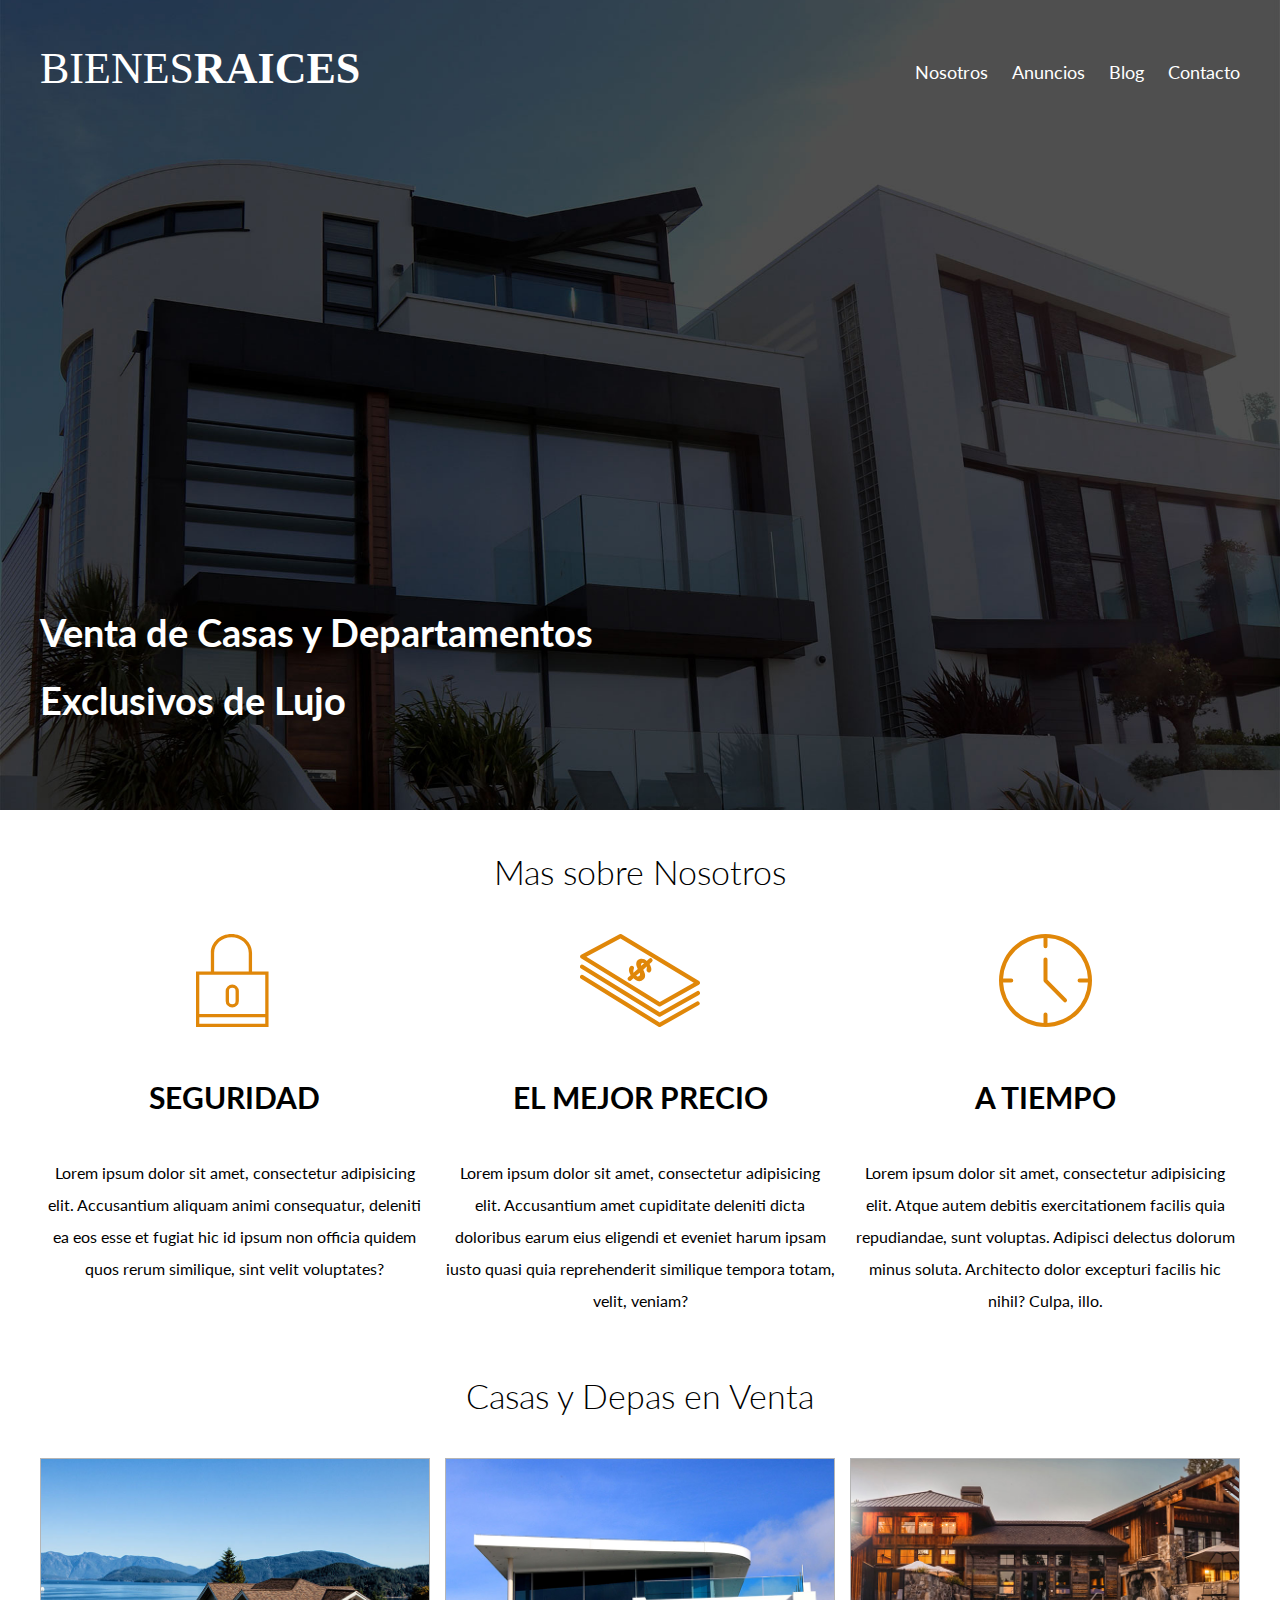
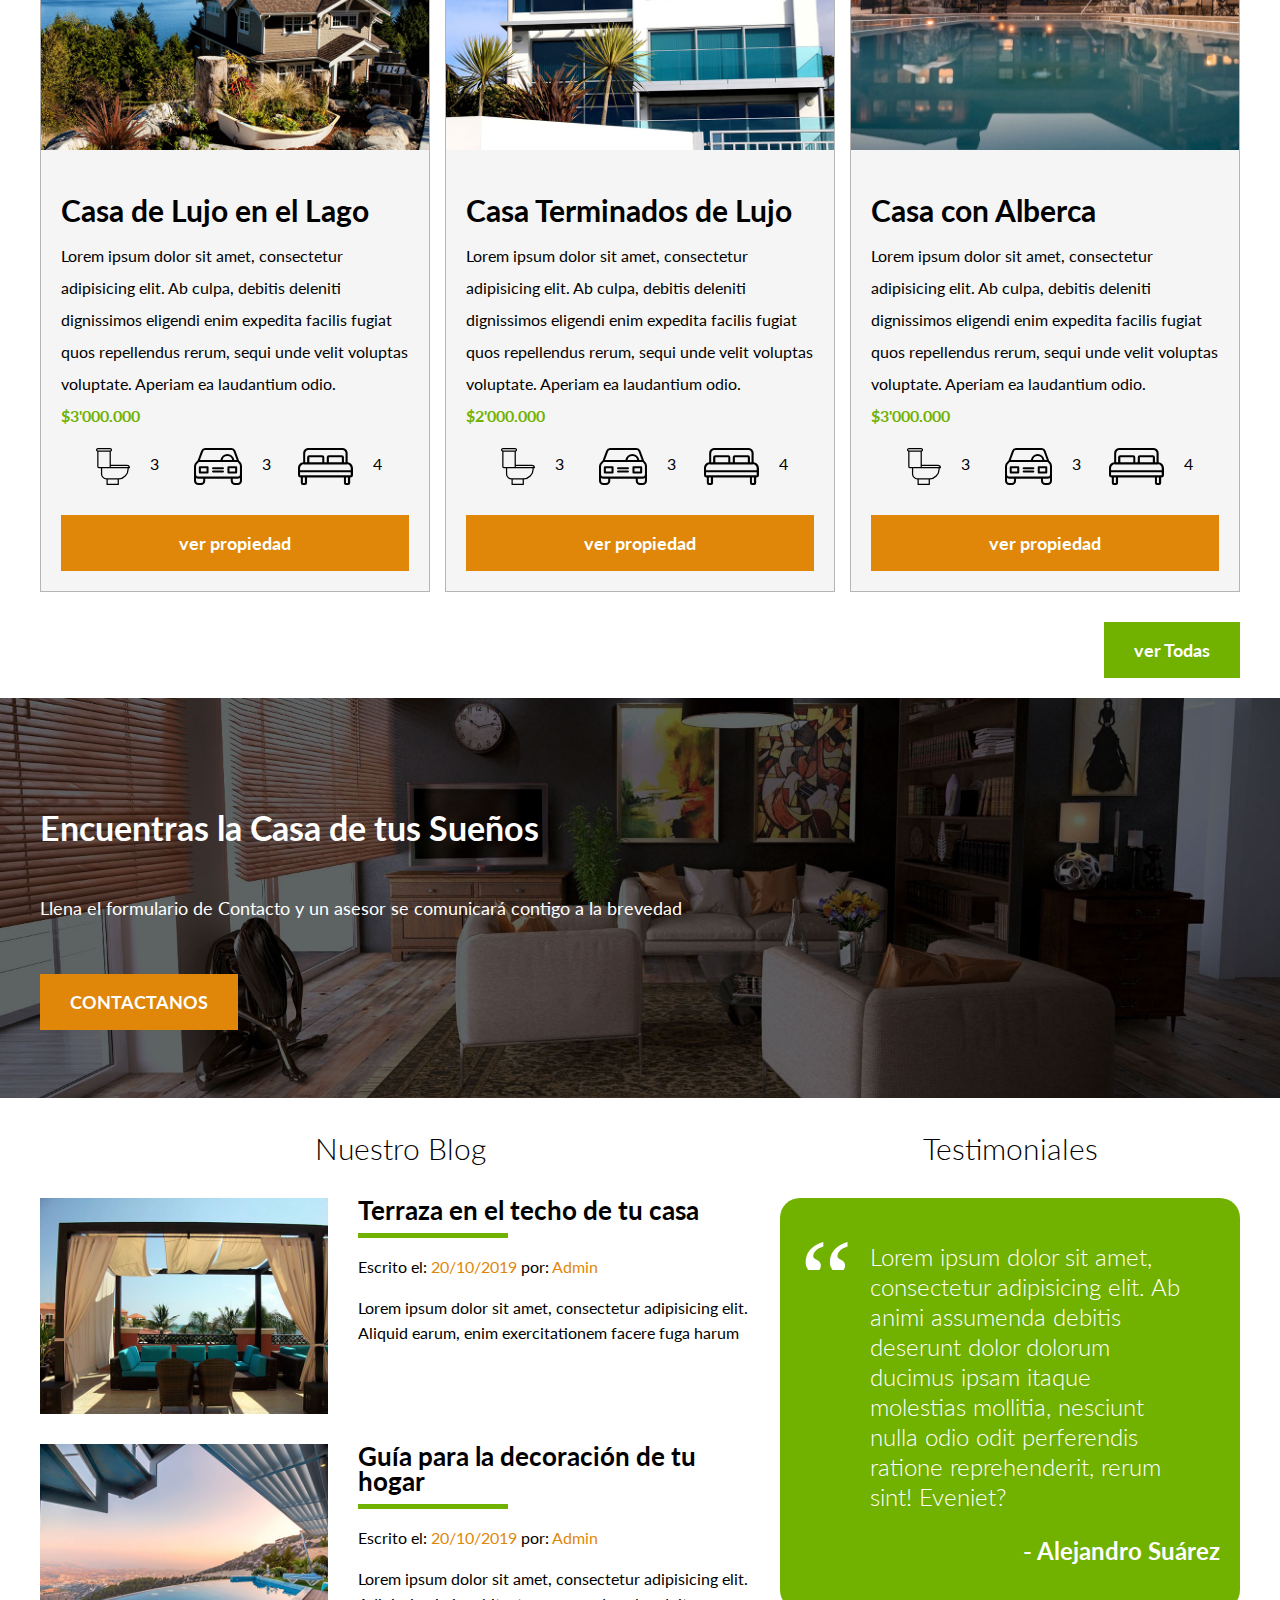
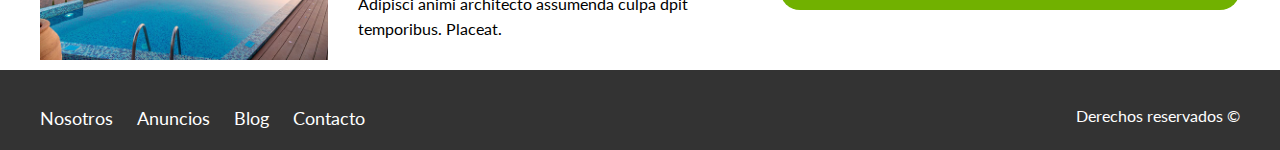
<file: public/index.html>
<!DOCTYPE html>
<html lang="en">
<head>
    <meta charset="UTF-8">
    <title>Bienes Raices</title>

    <link href="https://fonts.googleapis.com/css?family=Lato:300,400,700,900" rel="stylesheet">
    <link rel="stylesheet" href="css/style.css">
</head>
<body>
    <header class="site-header inicio">
        <div class="contenedor contenido-header">
            <div class="barra">
                <a href="index.html"><img src="img/logo.svg" alt="Bienes Raíces"></a>

                <nav class="navegacion">
                    <a href="views/nosotros.html">Nosotros</a>
                    <a href="views/anuncios.html">Anuncios</a>
                    <a href="views/blog.html">Blog</a>
                    <a href="views/contacto.html">Contacto</a>
                </nav>
            </div>

            <h1>Venta de Casas y Departamentos Exclusivos de Lujo</h1>
        </div>
    </header>

    <section class="contenedor">
        <h2 class="fw-300 centrar-texto">Mas sobre Nosotros</h2>

        <div class="iconos-nosotros">
            <div class="icono">
                <img src="img/icono1.svg" alt="icono seguridad">
                <h3>Seguridad</h3>
                <p>Lorem ipsum dolor sit amet, consectetur adipisicing elit. Accusantium aliquam animi consequatur, deleniti ea eos esse et fugiat hic id ipsum non officia quidem quos rerum similique, sint velit voluptates?</p>
            </div>
            <div class="icono">
                <img src="img/icono2.svg" alt="icono mejor precio">
                <h3>El mejor precio</h3>
                <p>Lorem ipsum dolor sit amet, consectetur adipisicing elit. Accusantium amet cupiditate deleniti dicta doloribus earum eius eligendi et eveniet harum ipsam iusto quasi quia reprehenderit similique tempora totam, velit, veniam?</p>
            </div>
            <div class="icono">
                <img src="img/icono3.svg" alt="icono a tiempo">
                <h3>A tiempo</h3>
                <p>Lorem ipsum dolor sit amet, consectetur adipisicing elit. Atque autem debitis exercitationem facilis quia repudiandae, sunt voluptas. Adipisci delectus dolorum minus soluta. Architecto dolor excepturi facilis hic nihil? Culpa, illo.</p>
            </div>
        </div>
    </section>

    <main class="seccion contenedor">
        <h2 class="centrar-texto fw-300">Casas y Depas en Venta</h2>

        <div class="contenedor-anuncios">
            <div class="anuncio">
                <img src="img/anuncio1.jpg" alt="casa lago">
                <div class="contenido-anuncio">
                    <h3>Casa de Lujo en el Lago</h3>
                    <p>Lorem ipsum dolor sit amet, consectetur adipisicing elit. Ab culpa, debitis deleniti dignissimos eligendi enim expedita facilis fugiat quos repellendus rerum, sequi unde velit voluptas voluptate. Aperiam ea laudantium odio.</p>
                    <p class="precio">$3'000.000</p>
                    <ul class="iconos-caracteristicas">
                        <li>
                            <img src="img/icono_wc.svg" alt="icono wc">
                            <p>3</p>
                        </li>
                        <li>
                            <img src="img/icono_estacionamiento.svg" alt="icono autos">
                            <p>3</p>
                        </li>
                        <li>
                            <img src="img/icono_dormitorio.svg" alt="icono dormitorio">
                            <p>4</p>
                        </li>
                    </ul>
                    <a href="views/anuncio.html" class="boton boton-amarillo d-block">ver propiedad</a>
                </div>
            </div>
            <div class="anuncio">
                <img src="img/anuncio2.jpg" alt="terminados lujo">
                <div class="contenido-anuncio">
                    <h3>Casa Terminados de Lujo</h3>
                    <p>Lorem ipsum dolor sit amet, consectetur adipisicing elit. Ab culpa, debitis deleniti dignissimos eligendi enim expedita facilis fugiat quos repellendus rerum, sequi unde velit voluptas voluptate. Aperiam ea laudantium odio.</p>
                    <p class="precio">$2'000.000</p>
                    <ul class="iconos-caracteristicas">
                        <li>
                            <img src="img/icono_wc.svg" alt="icono wc">
                            <p>3</p>
                        </li>
                        <li>
                            <img src="img/icono_estacionamiento.svg" alt="icono autos">
                            <p>3</p>
                        </li>
                        <li>
                            <img src="img/icono_dormitorio.svg" alt="icono dormitorio">
                            <p>4</p>
                        </li>
                    </ul>
                    <a href="views/anuncio.html" class="boton boton-amarillo d-block">ver propiedad</a>
                </div>
            </div>
            <div class="anuncio">
                <img src="img/anuncio3.jpg" alt="casa alberca">
                <div class="contenido-anuncio">
                    <h3>Casa con Alberca</h3>
                    <p>Lorem ipsum dolor sit amet, consectetur adipisicing elit. Ab culpa, debitis deleniti dignissimos eligendi enim expedita facilis fugiat quos repellendus rerum, sequi unde velit voluptas voluptate. Aperiam ea laudantium odio.</p>
                    <p class="precio">$3'000.000</p>
                    <ul class="iconos-caracteristicas">
                        <li>
                            <img src="img/icono_wc.svg" alt="icono wc">
                            <p>3</p>
                        </li>
                        <li>
                            <img src="img/icono_estacionamiento.svg" alt="icono autos">
                            <p>3</p>
                        </li>
                        <li>
                            <img src="img/icono_dormitorio.svg" alt="icono dormitorio">
                            <p>4</p>
                        </li>
                    </ul>
                    <a href="views/anuncio.html" class="boton boton-amarillo d-block">ver propiedad</a>
                </div>
            </div>
        </div>

        <div class="ver-todas">
            <a href="#" class="boton boton-verde">ver Todas</a>
        </div>

    </main>

    <section class="imagen-contacto">
        <div class="contenedor contenido-contacto">
            <h2>Encuentras la Casa de tus Sueños</h2>
            <p>Llena el formulario de Contacto y un asesor se comunicará contigo a la brevedad</p>
            <a href="views/contacto.html" class="boton boton-amarillo">CONTACTANOS</a>
        </div>
    </section>

    <div class="seccion-inferior contenedor">
        <section class="blog">
            <h3 class="centrar-texto fw-300 seccion">Nuestro Blog</h3>
            <article class="entrada-blog">
                <div class="imagen">
                    <img src="img/blog1.jpg" alt="terraza techo">
                </div>
                <div class="texto-entrada">
                    <a href="views/entrada.html">
                        <h4>Terraza en el techo de tu casa</h4>
                    </a>
                    <p>Escrito el: <span>20/10/2019</span> por: <span>Admin</span></p>
                    <p>Lorem ipsum dolor sit amet, consectetur adipisicing elit. Aliquid earum, enim exercitationem facere fuga harum </p>
                </div>
            </article>

            <article class="entrada-blog">
                <div class="imagen">
                    <img src="img/blog2.jpg" alt="guía decoración">
                </div>
                <div class="texto-entrada">
                    <a href="views/entrada.html">
                        <h4>Guía para la decoración de tu hogar</h4>
                    </a>
                    <p>Escrito el: <span>20/10/2019</span> por: <span>Admin</span></p>
                    <p>Lorem ipsum dolor sit amet, consectetur adipisicing elit. Adipisci animi architecto assumenda culpa dpit temporibus. Placeat.</p>
                </div>
            </article>
        </section>

        <section class="testimoniales">
            <h3 class="centrar-texto fw-300 seccion">Testimoniales</h3>
            <div class="testimonial">
                <blockquote>Lorem ipsum dolor sit amet, consectetur adipisicing elit. Ab animi assumenda debitis deserunt dolor dolorum ducimus ipsam itaque molestias mollitia, nesciunt nulla odio odit perferendis ratione reprehenderit, rerum sint! Eveniet?</blockquote>
                <p>- Alejandro Suárez</p>
            </div>
        </section>
    </div>

    <footer class="site-footer seccion">
        <div class="contenedor contenedor-footer">
            <nav class="navegacion">
                <a href="views/nosotros.html">Nosotros</a>
                <a href="views/anuncios.html">Anuncios</a>
                <a href="views/blog.html">Blog</a>
                <a href="views/contacto.html">Contacto</a>
            </nav>
            <div class="copyight">
                Derechos reservados &copy;
            </div>
        </div>

    </footer>
</body>
</html>
</file>
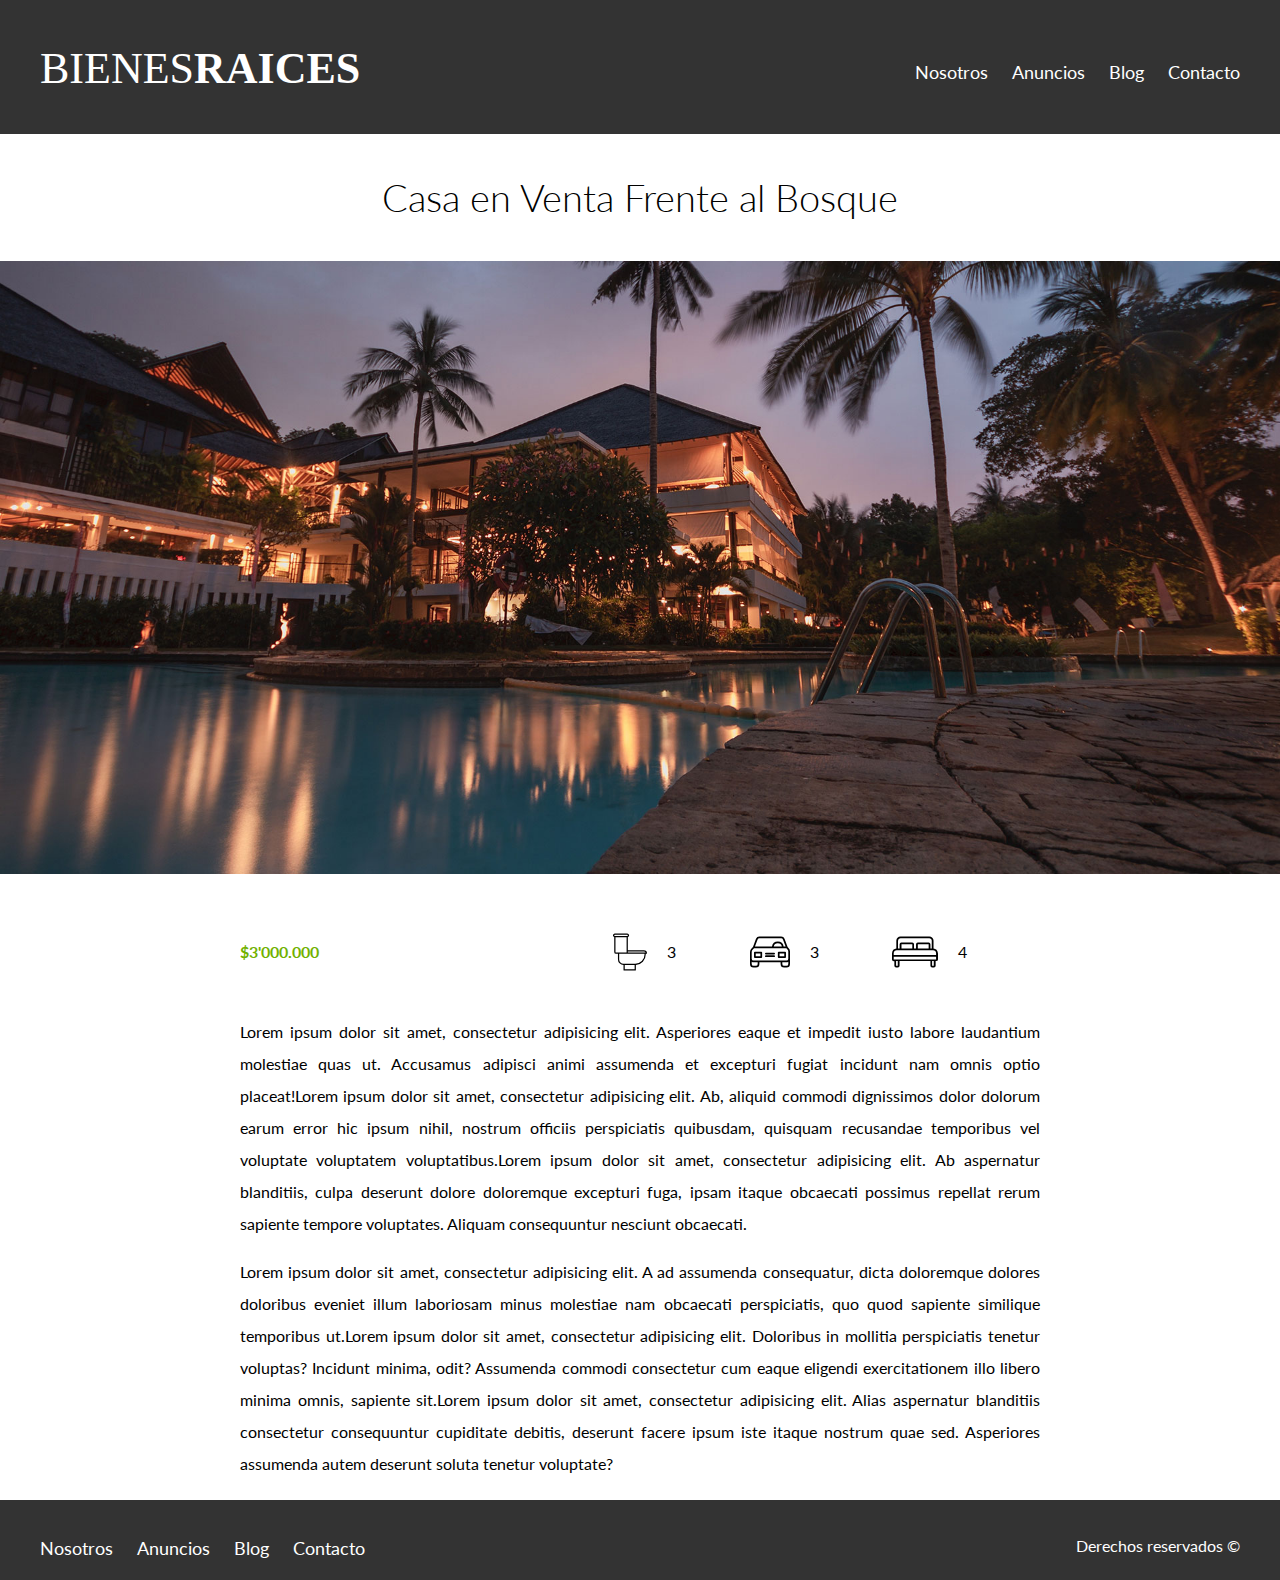
<file: public/views/anuncio.html>
<!DOCTYPE html>
<html lang="en">
<head>
    <meta charset="UTF-8">
    <title>Nosotros</title>

    <link href="https://fonts.googleapis.com/css?family=Lato:300,400,700,900" rel="stylesheet">
    <link rel="stylesheet" href="../css/style.css">
</head>
<body>
<header class="site-header">
    <div class="contenedor contenido-header">
        <div class="barra">
            <a href="../index.html"><img src="../img/logo.svg" alt="Bienes Raíces"></a>

            <nav class="navegacion">
                <a href="nosotros.html">Nosotros</a>
                <a href="anuncios.html">Anuncios</a>
                <a href="blog.html">Blog</a>
                <a href="contacto.html">Contacto</a>
            </nav>
        </div>
    </div>
</header>

<h1 class="fw-300 centrar-texto">Casa en Venta Frente al Bosque</h1>
<img src="../img/destacada.jpg" alt="Casa en venta frente al bosque">

<main class="contenedor seccion contenido-centrado">
    <div class="resumen-propiedad">
        <p class="precio">$3'000.000</p>

        <ul class="iconos-caracteristicas">
            <li>
                <img src="../img/icono_wc.svg" alt="icono wc">
                <p>3</p>
            </li>
            <li>
                <img src="../img/icono_estacionamiento.svg" alt="icono autos">
                <p>3</p>
            </li>
            <li>
                <img src="../img/icono_dormitorio.svg" alt="icono dormitorio">
                <p>4</p>
            </li>
        </ul>
    </div>

    <p>Lorem ipsum dolor sit amet, consectetur adipisicing elit. Asperiores eaque et impedit iusto labore laudantium molestiae quas ut. Accusamus adipisci animi assumenda et excepturi fugiat incidunt nam omnis optio placeat!Lorem ipsum dolor sit amet, consectetur adipisicing elit. Ab, aliquid commodi dignissimos dolor dolorum earum error hic ipsum nihil, nostrum officiis perspiciatis quibusdam, quisquam recusandae temporibus vel voluptate voluptatem voluptatibus.Lorem ipsum dolor sit amet, consectetur adipisicing elit. Ab aspernatur blanditiis, culpa deserunt dolore doloremque excepturi fuga, ipsam itaque obcaecati possimus repellat rerum sapiente tempore voluptates. Aliquam consequuntur nesciunt obcaecati.</p>
    <p>Lorem ipsum dolor sit amet, consectetur adipisicing elit. A ad assumenda consequatur, dicta doloremque dolores doloribus eveniet illum laboriosam minus molestiae nam obcaecati perspiciatis, quo quod sapiente similique temporibus ut.Lorem ipsum dolor sit amet, consectetur adipisicing elit. Doloribus in mollitia perspiciatis tenetur voluptas? Incidunt minima, odit? Assumenda commodi consectetur cum eaque eligendi exercitationem illo libero minima omnis, sapiente sit.Lorem ipsum dolor sit amet, consectetur adipisicing elit. Alias aspernatur blanditiis consectetur consequuntur cupiditate debitis, deserunt facere ipsum iste itaque nostrum quae sed. Asperiores assumenda autem deserunt soluta tenetur voluptate?</p>
</main>

<footer class="site-footer seccion">
    <div class="contenedor contenedor-footer">
        <nav class="navegacion">
            <a href="views/nosotros.html">Nosotros</a>
            <a href="views/anuncios.html">Anuncios</a>
            <a href="views/blog.html">Blog</a>
            <a href="views/contacto.html">Contacto</a>
        </nav>
        <div class="copyight">
            Derechos reservados &copy;
        </div>
    </div>

</footer>
</body>
</html>
</file>
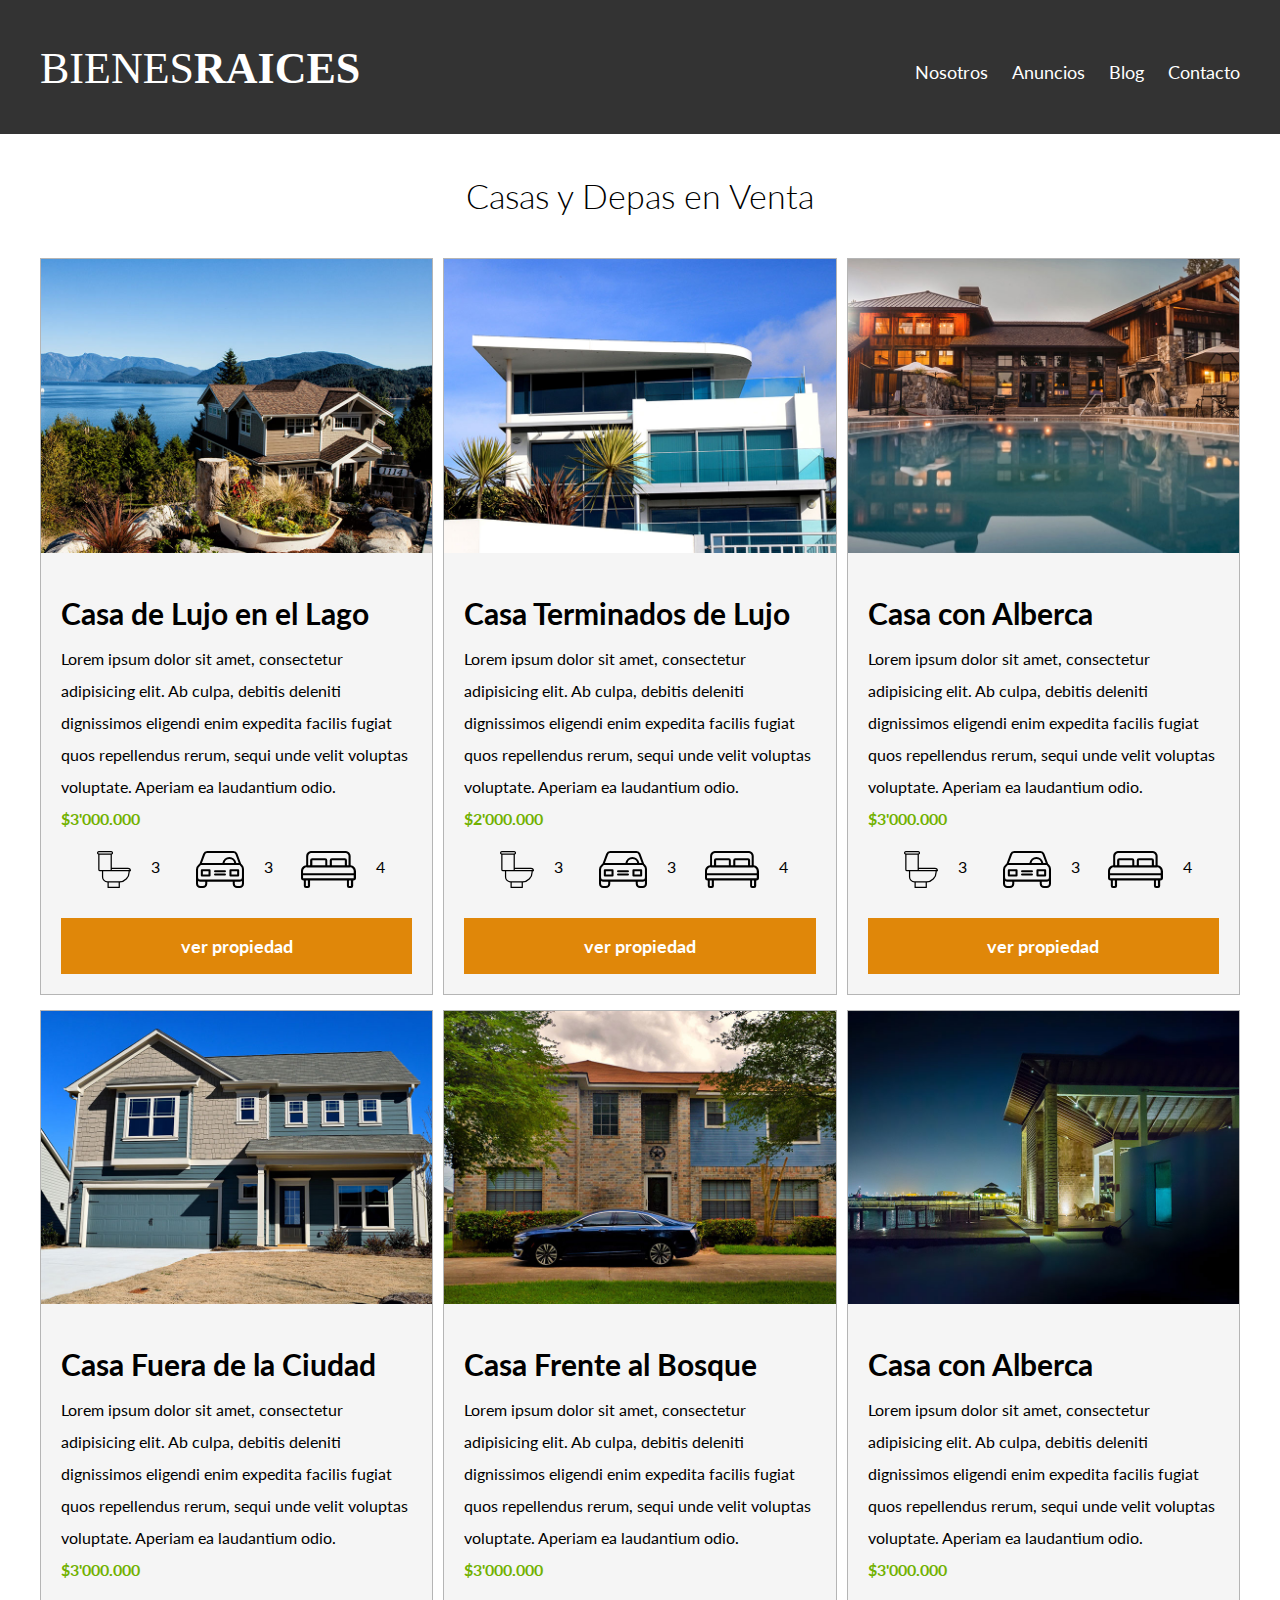
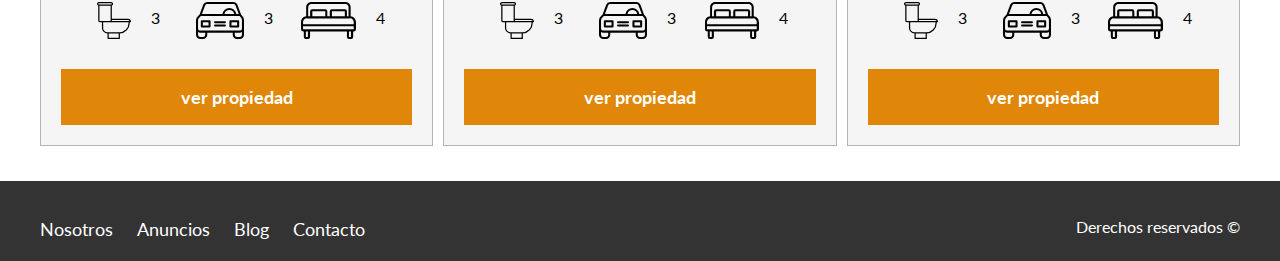
<file: public/views/anuncios.html>
<!DOCTYPE html>
<html lang="en">
<head>
    <meta charset="UTF-8">
    <title>Anuncios</title>

    <link href="https://fonts.googleapis.com/css?family=Lato:300,400,700,900" rel="stylesheet">
    <link rel="stylesheet" href="../css/style.css">
</head>
<body>
<header class="site-header">
    <div class="contenedor contenido-header">
        <div class="barra">
            <a href="../index.html"><img src="../img/logo.svg" alt="Bienes Raíces"></a>

            <nav class="navegacion">
                <a href="nosotros.html">Nosotros</a>
                <a href="anuncios.html">Anuncios</a>
                <a href="blog.html">Blog</a>
                <a href="contacto.html">Contacto</a>
            </nav>
        </div>
    </div>
</header>

<main class="seccion contenedor">
    <h2 class="centrar-texto fw-300">Casas y Depas en Venta</h2>

    <div class="contenedor-anuncios anuncios">
        <div class="grupo-anuncio">
            <div class="anuncio">
                <img src="../img/anuncio1.jpg" alt="casa lago">
                <div class="contenido-anuncio">
                    <h3>Casa de Lujo en el Lago</h3>
                    <p>Lorem ipsum dolor sit amet, consectetur adipisicing elit. Ab culpa, debitis deleniti dignissimos eligendi enim expedita facilis fugiat quos repellendus rerum, sequi unde velit voluptas voluptate. Aperiam ea laudantium odio.</p>
                    <p class="precio">$3'000.000</p>
                    <ul class="iconos-caracteristicas">
                        <li>
                            <img src="../img/icono_wc.svg" alt="icono wc">
                            <p>3</p>
                        </li>
                        <li>
                            <img src="../img/icono_estacionamiento.svg" alt="icono autos">
                            <p>3</p>
                        </li>
                        <li>
                            <img src="../img/icono_dormitorio.svg" alt="icono dormitorio">
                            <p>4</p>
                        </li>
                    </ul>
                    <a href="anuncio.html" class="boton boton-amarillo d-block">ver propiedad</a>
                </div>
            </div>
            <div class="anuncio">
                <img src="../img/anuncio2.jpg" alt="terminados lujo">
                <div class="contenido-anuncio">
                    <h3>Casa Terminados de Lujo</h3>
                    <p>Lorem ipsum dolor sit amet, consectetur adipisicing elit. Ab culpa, debitis deleniti dignissimos eligendi enim expedita facilis fugiat quos repellendus rerum, sequi unde velit voluptas voluptate. Aperiam ea laudantium odio.</p>
                    <p class="precio">$2'000.000</p>
                    <ul class="iconos-caracteristicas">
                        <li>
                            <img src="../img/icono_wc.svg" alt="icono wc">
                            <p>3</p>
                        </li>
                        <li>
                            <img src="../img/icono_estacionamiento.svg" alt="icono autos">
                            <p>3</p>
                        </li>
                        <li>
                            <img src="../img/icono_dormitorio.svg" alt="icono dormitorio">
                            <p>4</p>
                        </li>
                    </ul>
                    <a href="anuncio.html" class="boton boton-amarillo d-block">ver propiedad</a>
                </div>
            </div>
            <div class="anuncio">
                <img src="../img/anuncio3.jpg" alt="casa alberca">
                <div class="contenido-anuncio">
                    <h3>Casa con Alberca</h3>
                    <p>Lorem ipsum dolor sit amet, consectetur adipisicing elit. Ab culpa, debitis deleniti dignissimos eligendi enim expedita facilis fugiat quos repellendus rerum, sequi unde velit voluptas voluptate. Aperiam ea laudantium odio.</p>
                    <p class="precio">$3'000.000</p>
                    <ul class="iconos-caracteristicas">
                        <li>
                            <img src="../img/icono_wc.svg" alt="icono wc">
                            <p>3</p>
                        </li>
                        <li>
                            <img src="../img/icono_estacionamiento.svg" alt="icono autos">
                            <p>3</p>
                        </li>
                        <li>
                            <img src="../img/icono_dormitorio.svg" alt="icono dormitorio">
                            <p>4</p>
                        </li>
                    </ul>
                    <a href="anuncio.html" class="boton boton-amarillo d-block">ver propiedad</a>
                </div>
            </div>
        </div>
    </div>
    <div class="grupo-anuncio">
        <div class="anuncio">
            <img src="../img/anuncio4.jpg" alt="casa lago">
            <div class="contenido-anuncio">
                <h3>Casa Fuera de la Ciudad</h3>
                <p>Lorem ipsum dolor sit amet, consectetur adipisicing elit. Ab culpa, debitis deleniti dignissimos eligendi enim expedita facilis fugiat quos repellendus rerum, sequi unde velit voluptas voluptate. Aperiam ea laudantium odio.</p>
                <p class="precio">$3'000.000</p>
                <ul class="iconos-caracteristicas">
                    <li>
                        <img src="../img/icono_wc.svg" alt="icono wc">
                        <p>3</p>
                    </li>
                    <li>
                        <img src="../img/icono_estacionamiento.svg" alt="icono autos">
                        <p>3</p>
                    </li>
                    <li>
                        <img src="../img/icono_dormitorio.svg" alt="icono dormitorio">
                        <p>4</p>
                    </li>
                </ul>
                <a href="anuncio.html" class="boton boton-amarillo d-block">ver propiedad</a>
            </div>
        </div>
        <div class="anuncio">
            <img src="../img/anuncio5.jpg" alt="terminados lujo">
            <div class="contenido-anuncio">
                <h3>Casa Frente al Bosque</h3>
                <p>Lorem ipsum dolor sit amet, consectetur adipisicing elit. Ab culpa, debitis deleniti dignissimos eligendi enim expedita facilis fugiat quos repellendus rerum, sequi unde velit voluptas voluptate. Aperiam ea laudantium odio.</p>
                <p class="precio">$3'000.000</p>
                <ul class="iconos-caracteristicas">
                    <li>
                        <img src="../img/icono_wc.svg" alt="icono wc">
                        <p>3</p>
                    </li>
                    <li>
                        <img src="../img/icono_estacionamiento.svg" alt="icono autos">
                        <p>3</p>
                    </li>
                    <li>
                        <img src="../img/icono_dormitorio.svg" alt="icono dormitorio">
                        <p>4</p>
                    </li>
                </ul>
                <a href="anuncio.html" class="boton boton-amarillo d-block">ver propiedad</a>
            </div>
        </div>
        <div class="anuncio">
            <img src="../img/anuncio6.jpg" alt="casa alberca">
            <div class="contenido-anuncio">
                <h3>Casa con Alberca</h3>
                <p>Lorem ipsum dolor sit amet, consectetur adipisicing elit. Ab culpa, debitis deleniti dignissimos eligendi enim expedita facilis fugiat quos repellendus rerum, sequi unde velit voluptas voluptate. Aperiam ea laudantium odio.</p>
                <p class="precio">$3'000.000</p>
                <ul class="iconos-caracteristicas">
                    <li>
                        <img src="../img/icono_wc.svg" alt="icono wc">
                        <p>3</p>
                    </li>
                    <li>
                        <img src="../img/icono_estacionamiento.svg" alt="icono autos">
                        <p>3</p>
                    </li>
                    <li>
                        <img src="../img/icono_dormitorio.svg" alt="icono dormitorio">
                        <p>4</p>
                    </li>
                </ul>
                <a href="anuncio.html" class="boton boton-amarillo d-block">ver propiedad</a>
            </div>
        </div>
    </div>
</main>

<footer class="site-footer seccion">
    <div class="contenedor contenedor-footer">
        <nav class="navegacion">
            <a href="views/nosotros.html">Nosotros</a>
            <a href="views/anuncios.html">Anuncios</a>
            <a href="views/blog.html">Blog</a>
            <a href="views/contacto.html">Contacto</a>
        </nav>
        <div class="copyight">
            Derechos reservados &copy;
        </div>
    </div>
</footer>
</body>
</html>
</file>
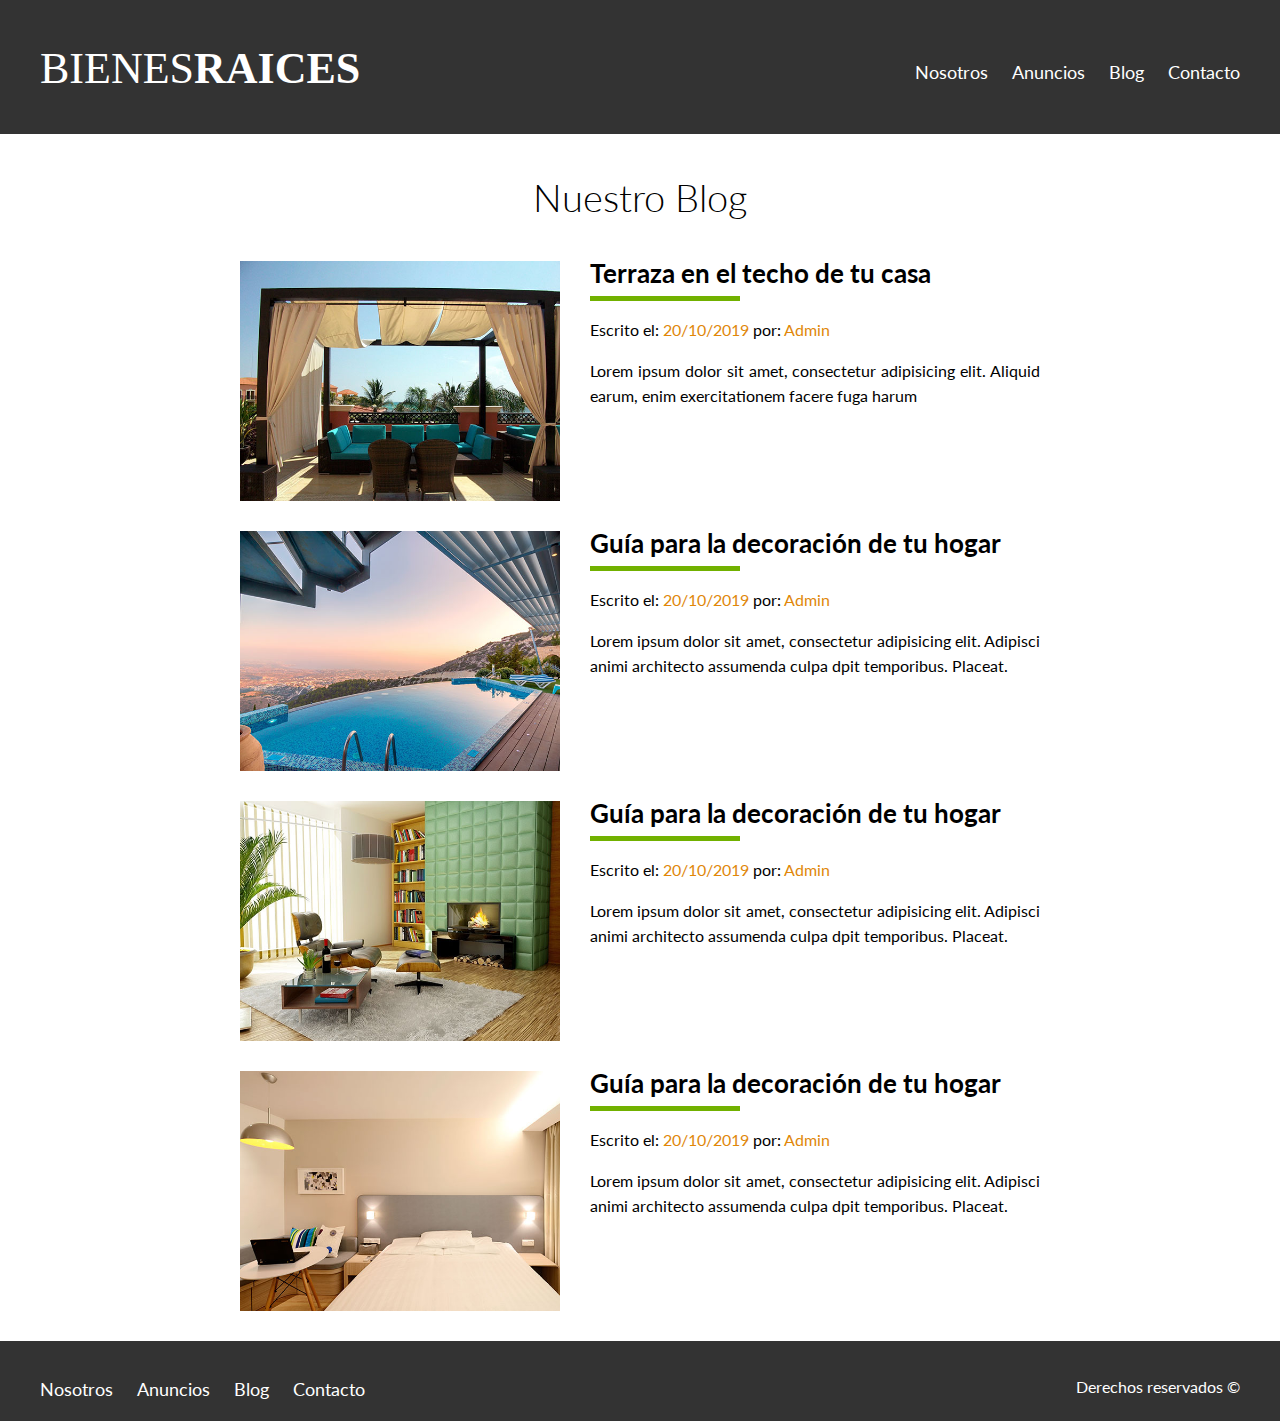
<file: public/views/blog.html>
<!DOCTYPE html>
<html lang="en">
<head>
    <meta charset="UTF-8">
    <title>Nosotros</title>

    <link href="https://fonts.googleapis.com/css?family=Lato:300,400,700,900" rel="stylesheet">
    <link rel="stylesheet" href="../css/style.css">
</head>
<body>
<header class="site-header">
    <div class="contenedor contenido-header">
        <div class="barra">
            <a href="../index.html"><img src="../img/logo.svg" alt="Bienes Raíces"></a>

            <nav class="navegacion">
                <a href="nosotros.html">Nosotros</a>
                <a href="anuncios.html">Anuncios</a>
                <a href="blog.html">Blog</a>
                <a href="contacto.html">Contacto</a>
            </nav>
        </div>
    </div>
</header>

<main class="contenedor seccion contenido-centrado">
    <h1 class="fw-300 centrar-texto">Nuestro Blog</h1>

    <article class="entrada-blog">
        <div class="imagen">
            <img src="../img/blog1.jpg" alt="terraza techo">
        </div>
        <div class="texto-entrada">
            <a href="entrada.html">
                <h4>Terraza en el techo de tu casa</h4>
            </a>
            <p>Escrito el: <span>20/10/2019</span> por: <span>Admin</span></p>
            <p>Lorem ipsum dolor sit amet, consectetur adipisicing elit. Aliquid earum, enim exercitationem facere fuga harum </p>
        </div>
    </article>

    <article class="entrada-blog">
        <div class="imagen">
            <img src="../img/blog2.jpg" alt="guía decoración">
        </div>
        <div class="texto-entrada">
            <a href="entrada.html">
                <h4>Guía para la decoración de tu hogar</h4>
            </a>
            <p>Escrito el: <span>20/10/2019</span> por: <span>Admin</span></p>
            <p>Lorem ipsum dolor sit amet, consectetur adipisicing elit. Adipisci animi architecto assumenda culpa dpit temporibus. Placeat.</p>
        </div>
    </article>

    <article class="entrada-blog">
        <div class="imagen">
            <img src="../img/blog3.jpg" alt="guía decoración">
        </div>
        <div class="texto-entrada">
            <a href="entrada.html">
                <h4>Guía para la decoración de tu hogar</h4>
            </a>
            <p>Escrito el: <span>20/10/2019</span> por: <span>Admin</span></p>
            <p>Lorem ipsum dolor sit amet, consectetur adipisicing elit. Adipisci animi architecto assumenda culpa dpit temporibus. Placeat.</p>
        </div>
    </article>

    <article class="entrada-blog">
        <div class="imagen">
            <img src="../img/blog4.jpg" alt="guía decoración">
        </div>
        <div class="texto-entrada">
            <a href="entrada.html">
                <h4>Guía para la decoración de tu hogar</h4>
            </a>
            <p>Escrito el: <span>20/10/2019</span> por: <span>Admin</span></p>
            <p>Lorem ipsum dolor sit amet, consectetur adipisicing elit. Adipisci animi architecto assumenda culpa dpit temporibus. Placeat.</p>
        </div>
    </article>
</main>

<footer class="site-footer seccion">
    <div class="contenedor contenedor-footer">
        <nav class="navegacion">
            <a href="views/nosotros.html">Nosotros</a>
            <a href="views/anuncios.html">Anuncios</a>
            <a href="views/blog.html">Blog</a>
            <a href="views/contacto.html">Contacto</a>
        </nav>
        <div class="copyight">
            Derechos reservados &copy;
        </div>
    </div>

</footer>
</body>
</html>
</file>
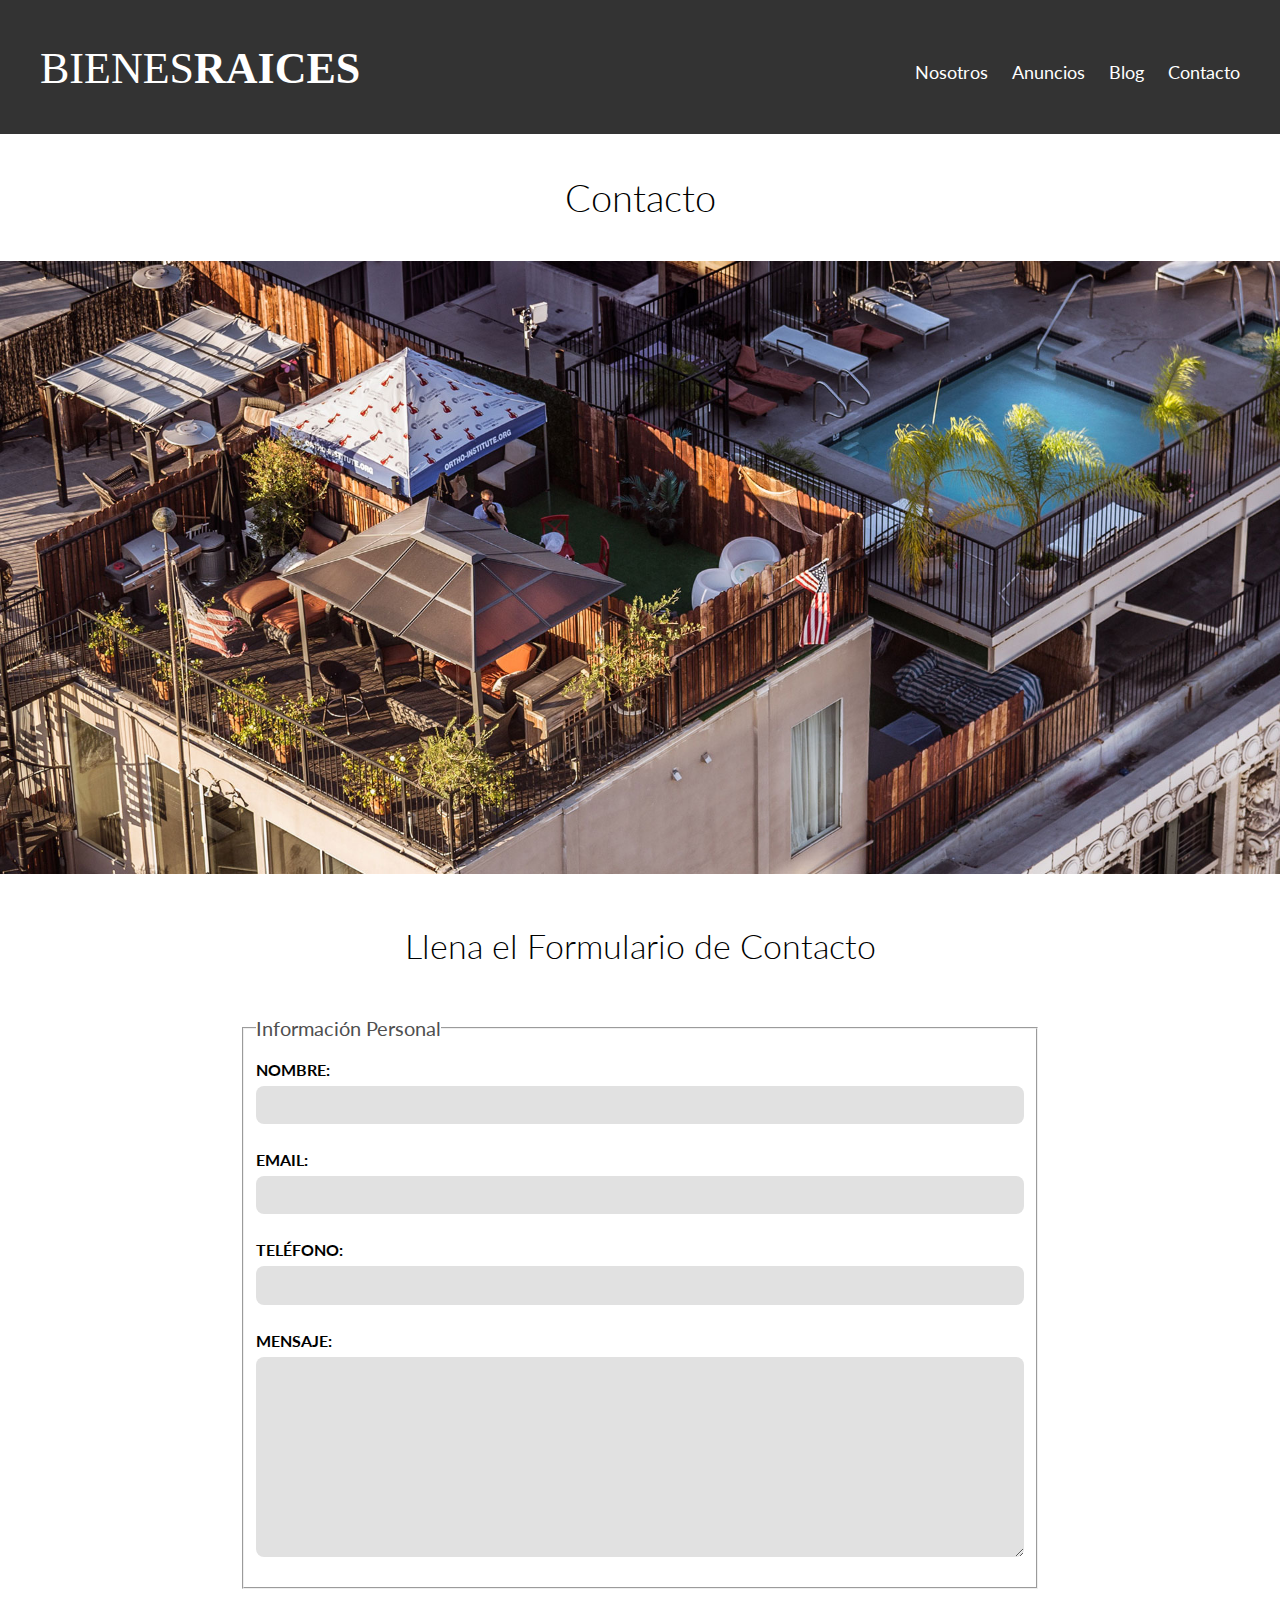
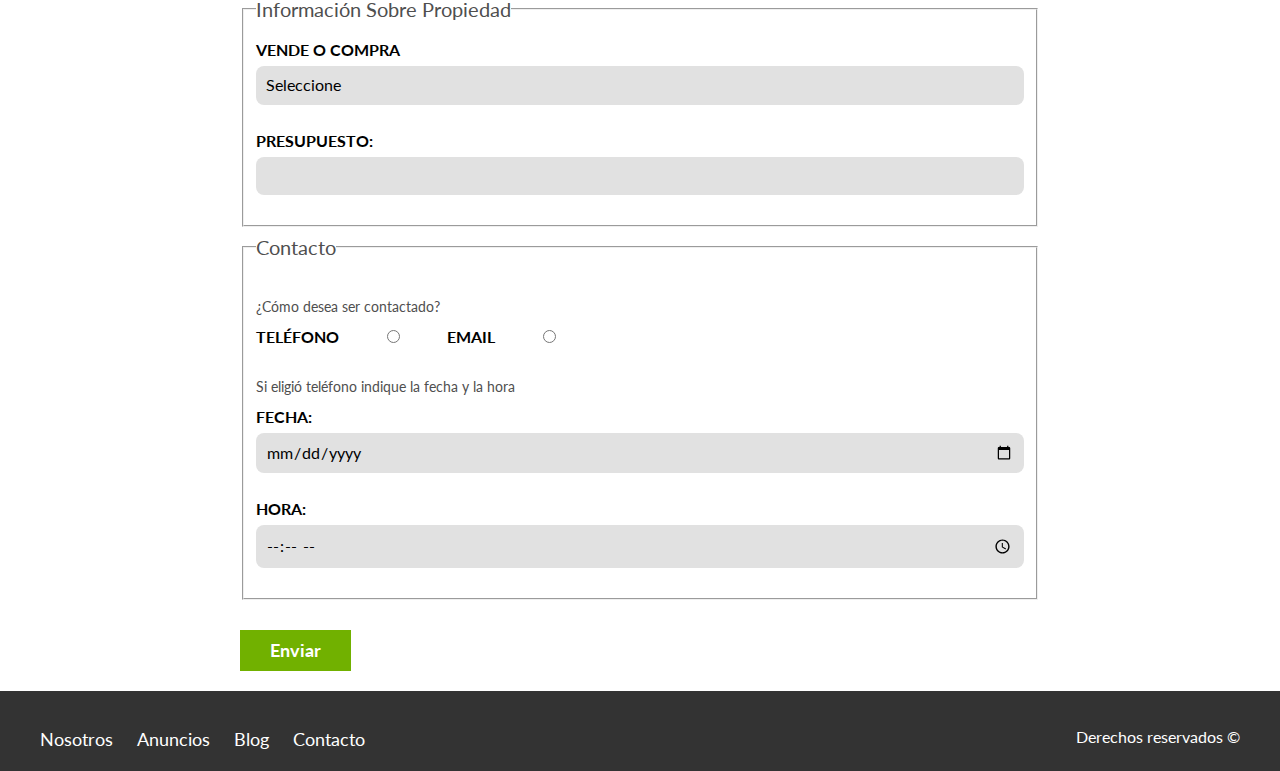
<file: public/views/contacto.html>
<!DOCTYPE html>
<html lang="en">
<head>
    <meta charset="UTF-8">
    <title>Nosotros</title>

    <link href="https://fonts.googleapis.com/css?family=Lato:300,400,700,900" rel="stylesheet">
    <link rel="stylesheet" href="../css/style.css">
</head>
<body>
<header class="site-header">
    <div class="contenedor contenido-header">
        <div class="barra">
            <a href="../index.html"><img src="../img/logo.svg" alt="Bienes Raíces"></a>

            <nav class="navegacion">
                <a href="nosotros.html">Nosotros</a>
                <a href="anuncios.html">Anuncios</a>
                <a href="blog.html">Blog</a>
                <a href="contacto.html">Contacto</a>
            </nav>
        </div>
    </div>
</header>

<h1 class="fw-300 centrar-texto">Contacto</h1>
<img src="../img/destacada3.jpg" alt="Imagen principal">


<main class="contenedor seccion contenido-centrado texto-entrada">
    <h2 class="fw-300 centrar-texto">Llena el Formulario de Contacto</h2>

    <form action="" class="contacto">

        <fieldset>
            <legend>Información Personal</legend>

            <label for="name">Nombre:</label>
            <input type="text" id="name" name="name">

            <label for="email">Email:</label>
            <input type="email" id="email" name="email" required>

            <label for="phone">Teléfono:</label>
            <input type="tel" name="phone" id="phone" required>

            <label for="msg">Mensaje:</label>
            <textarea name="msg" id="msg" cols="30" rows="10"></textarea>
        </fieldset>

        <fieldset>
            <legend>Información Sobre Propiedad</legend>

            <label for="opciones">Vende o Compra</label>
            <select name="opciones" id="opciones">
                <option value="" disabled selected>Seleccione</option>
                <option value="vende">Vende</option>
                <option value="compra">Compra</option>
            </select>

            <label for="cantidad">Presupuesto:</label>
            <input type="number" id="cantidad" min="0">
        </fieldset>

        <fieldset>
            <legend>Contacto</legend>

            <p>¿Cómo desea ser contactado?</p>

            <div class="contacto-radio">
                <label for="telefono">Teléfono</label>
                <input type="radio" id="telefono" name="contacto">
                <label for="correo">Email</label>
                <input type="radio" id="correo" name="contacto">
            </div>

            <p>Si eligió teléfono indique la fecha y la hora</p>

            <label for="fecha">Fecha:</label>
            <input type="date" id="fecha">

            <label for="hora">Hora:</label>
            <input type="time" id="hora">
        </fieldset>

        <input type="submit" value="Enviar" class="boton boton-verde">
    </form>
</main>

<footer class="site-footer seccion">
    <div class="contenedor contenedor-footer">
        <nav class="navegacion">
            <a href="views/nosotros.html">Nosotros</a>
            <a href="views/anuncios.html">Anuncios</a>
            <a href="views/blog.html">Blog</a>
            <a href="views/contacto.html">Contacto</a>
        </nav>
        <div class="copyight">
            Derechos reservados &copy;
        </div>
    </div>

</footer>
</body>
</html>
</file>
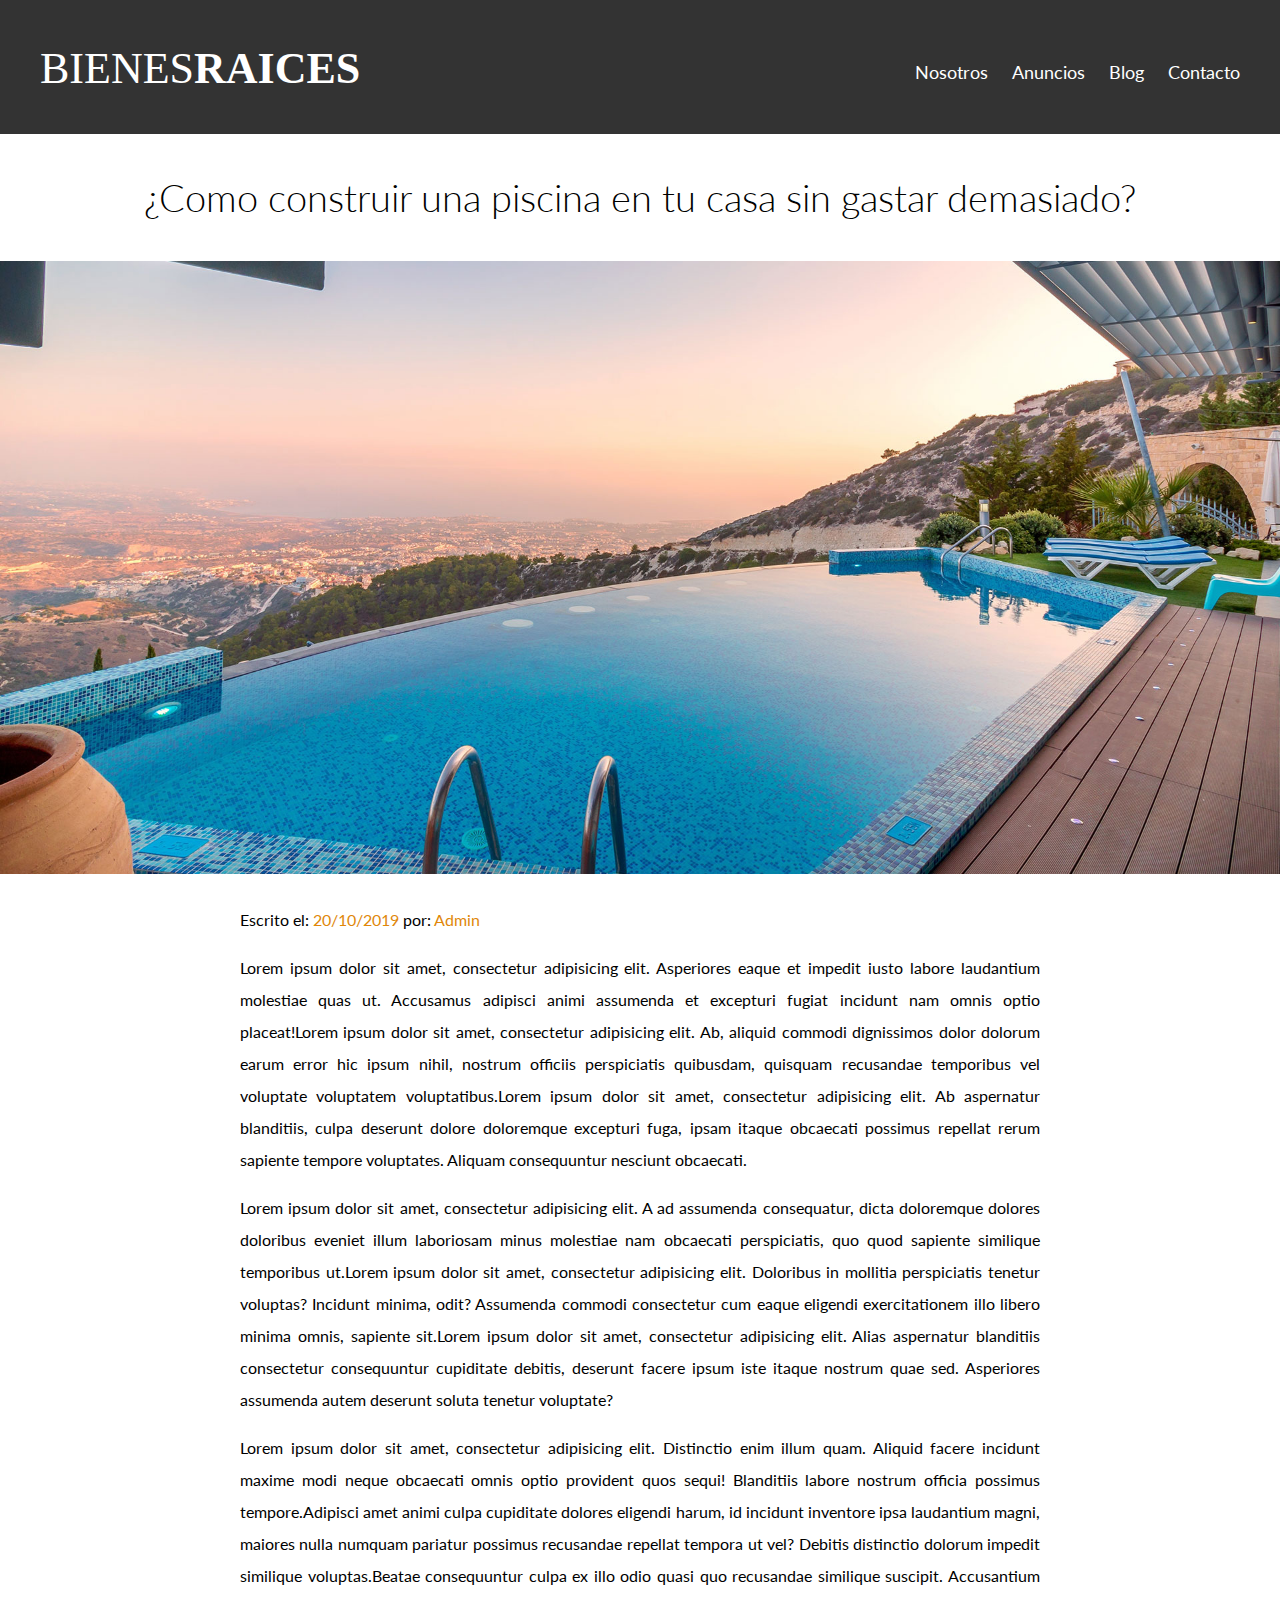
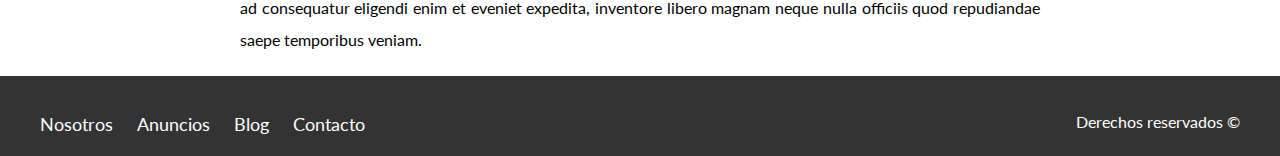
<file: public/views/entrada.html>
<!DOCTYPE html>
<html lang="en">
<head>
    <meta charset="UTF-8">
    <title>Nosotros</title>

    <link href="https://fonts.googleapis.com/css?family=Lato:300,400,700,900" rel="stylesheet">
    <link rel="stylesheet" href="../css/style.css">
</head>
<body>
<header class="site-header">
    <div class="contenedor contenido-header">
        <div class="barra">
            <a href="../index.html"><img src="../img/logo.svg" alt="Bienes Raíces"></a>

            <nav class="navegacion">
                <a href="nosotros.html">Nosotros</a>
                <a href="anuncios.html">Anuncios</a>
                <a href="blog.html">Blog</a>
                <a href="contacto.html">Contacto</a>
            </nav>
        </div>
    </div>
</header>

<h1 class="fw-300 centrar-texto">¿Como construir una piscina en tu casa sin gastar demasiado?</h1>
<img src="../img/destacada2.jpg" alt="Casa en venta frente al bosque">

<main class="contenedor seccion contenido-centrado texto-entrada">
    <p>Escrito el: <span>20/10/2019</span> por: <span>Admin</span></p>

    <p>Lorem ipsum dolor sit amet, consectetur adipisicing elit. Asperiores eaque et impedit iusto labore laudantium molestiae quas ut. Accusamus adipisci animi assumenda et excepturi fugiat incidunt nam omnis optio placeat!Lorem ipsum dolor sit amet, consectetur adipisicing elit. Ab, aliquid commodi dignissimos dolor dolorum earum error hic ipsum nihil, nostrum officiis perspiciatis quibusdam, quisquam recusandae temporibus vel voluptate voluptatem voluptatibus.Lorem ipsum dolor sit amet, consectetur adipisicing elit. Ab aspernatur blanditiis, culpa deserunt dolore doloremque excepturi fuga, ipsam itaque obcaecati possimus repellat rerum sapiente tempore voluptates. Aliquam consequuntur nesciunt obcaecati.</p>
    <p>Lorem ipsum dolor sit amet, consectetur adipisicing elit. A ad assumenda consequatur, dicta doloremque dolores doloribus eveniet illum laboriosam minus molestiae nam obcaecati perspiciatis, quo quod sapiente similique temporibus ut.Lorem ipsum dolor sit amet, consectetur adipisicing elit. Doloribus in mollitia perspiciatis tenetur voluptas? Incidunt minima, odit? Assumenda commodi consectetur cum eaque eligendi exercitationem illo libero minima omnis, sapiente sit.Lorem ipsum dolor sit amet, consectetur adipisicing elit. Alias aspernatur blanditiis consectetur consequuntur cupiditate debitis, deserunt facere ipsum iste itaque nostrum quae sed. Asperiores assumenda autem deserunt soluta tenetur voluptate?</p>
    <p>Lorem ipsum dolor sit amet, consectetur adipisicing elit. Distinctio enim illum quam. Aliquid facere incidunt maxime modi neque obcaecati omnis optio provident quos sequi! Blanditiis labore nostrum officia possimus tempore.Adipisci amet animi culpa cupiditate dolores eligendi harum, id incidunt inventore ipsa laudantium magni, maiores nulla numquam pariatur possimus recusandae repellat tempora ut vel? Debitis distinctio dolorum impedit similique voluptas.Beatae consequuntur culpa ex illo odio quasi quo recusandae similique suscipit. Accusantium ad consequatur eligendi enim et eveniet expedita, inventore libero magnam neque nulla officiis quod repudiandae saepe temporibus veniam.</p>
</main>

<footer class="site-footer seccion">
    <div class="contenedor contenedor-footer">
        <nav class="navegacion">
            <a href="views/nosotros.html">Nosotros</a>
            <a href="views/anuncios.html">Anuncios</a>
            <a href="views/blog.html">Blog</a>
            <a href="views/contacto.html">Contacto</a>
        </nav>
        <div class="copyight">
            Derechos reservados &copy;
        </div>
    </div>

</footer>
</body>
</html>
</file>
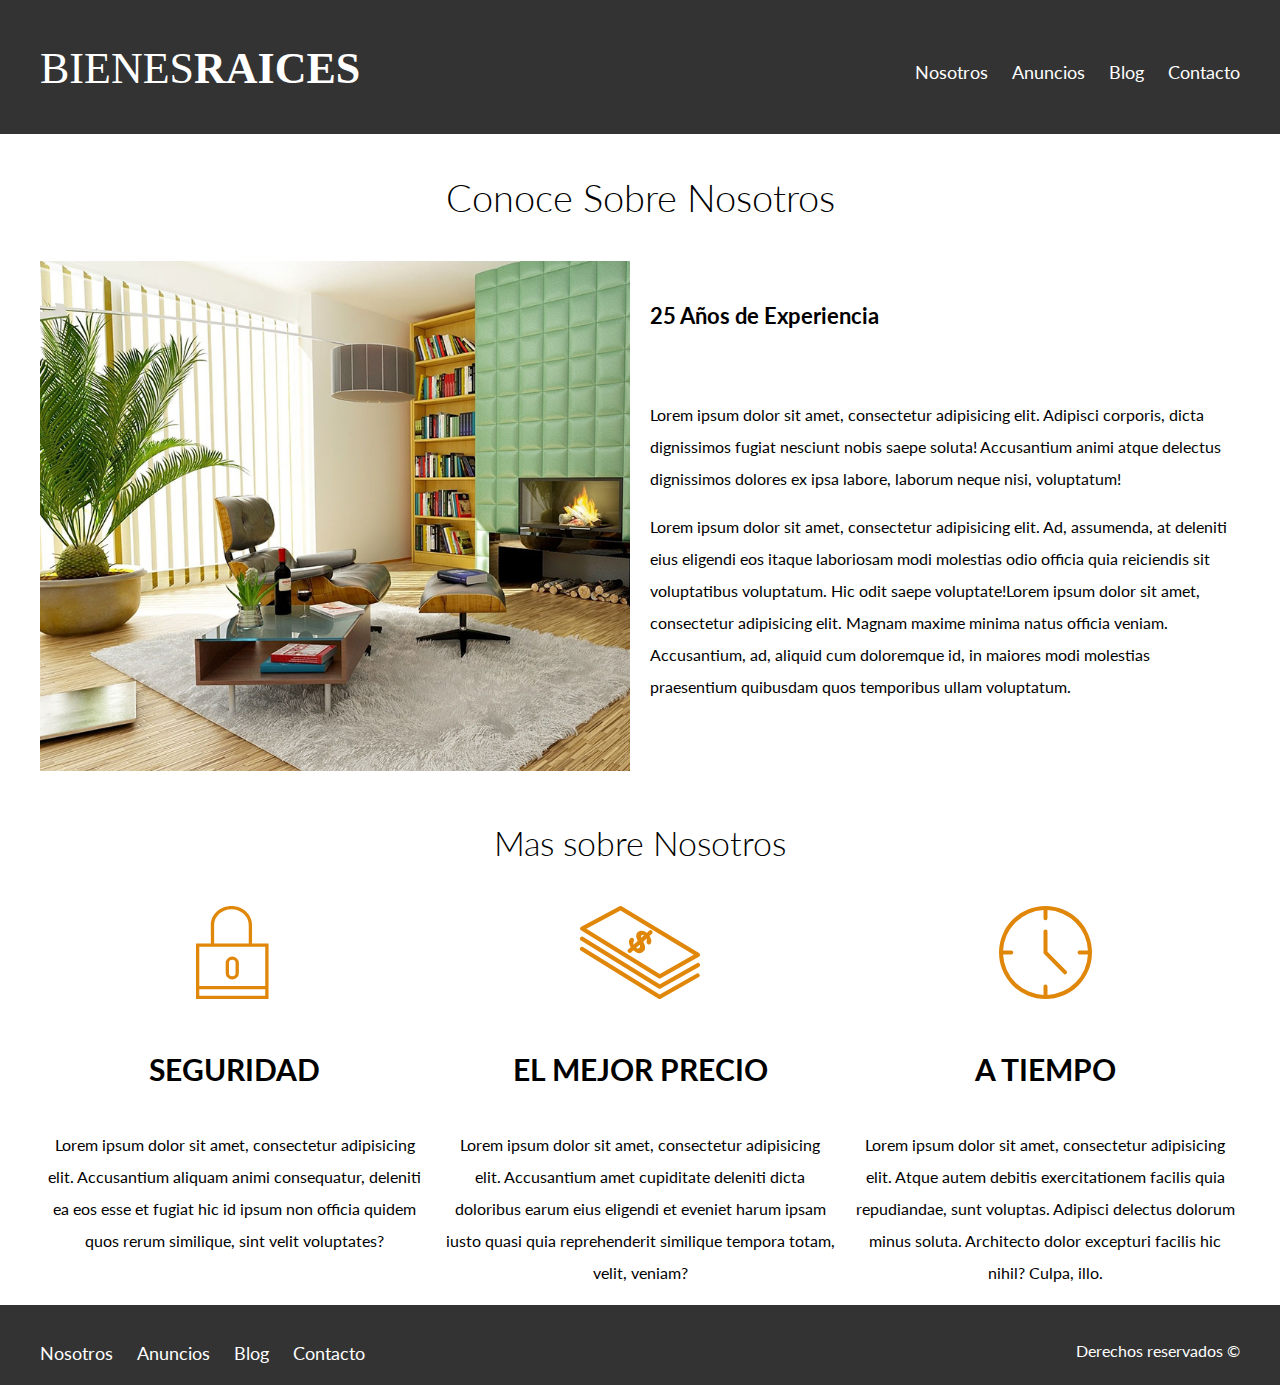
<file: public/views/nosotros.html>
<!DOCTYPE html>
<html lang="en">
<head>
    <meta charset="UTF-8">
    <title>Nosotros</title>

    <link href="https://fonts.googleapis.com/css?family=Lato:300,400,700,900" rel="stylesheet">
    <link rel="stylesheet" href="../css/style.css">
</head>
<body>
<header class="site-header">
    <div class="contenedor contenido-header">
        <div class="barra">
            <a href="../index.html"><img src="../img/logo.svg" alt="Bienes Raíces"></a>

            <nav class="navegacion">
                <a href="nosotros.html">Nosotros</a>
                <a href="anuncios.html">Anuncios</a>
                <a href="blog.html">Blog</a>
                <a href="contacto.html">Contacto</a>
            </nav>
        </div>
    </div>
</header>

<main class="contenedor">
    <h1 class="fw-300 centrar-texto">Conoce Sobre Nosotros</h1>

    <div class="contenido-nosotros">
        <div class="imagen">
            <img src="../img/nosotros.jpg" alt="Imagen nosotros">
        </div>
        <div class="texto-nosotros">
            <blockquote>25 Años de Experiencia</blockquote>

            <p>
                Lorem ipsum dolor sit amet, consectetur adipisicing elit. Adipisci corporis, dicta dignissimos fugiat nesciunt nobis saepe soluta! Accusantium animi atque delectus dignissimos dolores ex ipsa labore, laborum neque nisi, voluptatum!
            </p>
            <p>Lorem ipsum dolor sit amet, consectetur adipisicing elit. Ad, assumenda, at deleniti eius eligendi eos itaque laboriosam modi molestias odio officia quia reiciendis sit voluptatibus voluptatum. Hic odit saepe voluptate!Lorem ipsum dolor sit amet, consectetur adipisicing elit. Magnam maxime minima natus officia veniam. Accusantium, ad, aliquid cum doloremque id, in maiores modi molestias praesentium quibusdam quos temporibus ullam voluptatum.</p>
        </div>
    </div>
</main>

<section class="contenedor">
    <h2 class="fw-300 centrar-texto">Mas sobre Nosotros</h2>

    <div class="iconos-nosotros">
        <div class="icono">
            <img src="../img/icono1.svg" alt="icono seguridad">
            <h3>Seguridad</h3>
            <p>Lorem ipsum dolor sit amet, consectetur adipisicing elit. Accusantium aliquam animi consequatur, deleniti ea eos esse et fugiat hic id ipsum non officia quidem quos rerum similique, sint velit voluptates?</p>
        </div>
        <div class="icono">
            <img src="../img/icono2.svg" alt="icono mejor precio">
            <h3>El mejor precio</h3>
            <p>Lorem ipsum dolor sit amet, consectetur adipisicing elit. Accusantium amet cupiditate deleniti dicta doloribus earum eius eligendi et eveniet harum ipsam iusto quasi quia reprehenderit similique tempora totam, velit, veniam?</p>
        </div>
        <div class="icono">
            <img src="../img/icono3.svg" alt="icono a tiempo">
            <h3>A tiempo</h3>
            <p>Lorem ipsum dolor sit amet, consectetur adipisicing elit. Atque autem debitis exercitationem facilis quia repudiandae, sunt voluptas. Adipisci delectus dolorum minus soluta. Architecto dolor excepturi facilis hic nihil? Culpa, illo.</p>
        </div>
    </div>
</section>


<footer class="site-footer seccion">
    <div class="contenedor contenedor-footer">
        <nav class="navegacion">
            <a href="views/nosotros.html">Nosotros</a>
            <a href="views/anuncios.html">Anuncios</a>
            <a href="views/blog.html">Blog</a>
            <a href="views/contacto.html">Contacto</a>
        </nav>
        <div class="copyight">
            Derechos reservados &copy;
        </div>
    </div>

</footer>
</body>
</html>
</file>
<file: public/css/style.css>
/*! normalize.css v8.0.1 | MIT License | github.com/necolas/normalize.css */

/* Document
   ========================================================================== */

/**
 * 1. Correct the line height in all browsers.
 * 2. Prevent adjustments of font size after orientation changes in iOS.
 */

html {
    line-height: 1.15; /* 1 */
    -webkit-text-size-adjust: 100%; /* 2 */
}

/* Sections
   ========================================================================== */

/**
 * Remove the margin in all browsers.
 */

body {
    margin: 0;
}

/**
 * Render the `main` element consistently in IE.
 */

main {
    display: block;
}

/**
 * Correct the font size and margin on `h1` elements within `section` and
 * `article` contexts in Chrome, Firefox, and Safari.
 */

h1 {
    font-size: 2em;
    margin: 0.67em 0;
}

/* Grouping content
   ========================================================================== */

/**
 * 1. Add the correct box sizing in Firefox.
 * 2. Show the overflow in Edge and IE.
 */

hr {
    box-sizing: content-box; /* 1 */
    height: 0; /* 1 */
    overflow: visible; /* 2 */
}

/**
 * 1. Correct the inheritance and scaling of font size in all browsers.
 * 2. Correct the odd `em` font sizing in all browsers.
 */

pre {
    font-family: monospace, monospace; /* 1 */
    font-size: 1em; /* 2 */
}

/* Text-level semantics
   ========================================================================== */

/**
 * Remove the gray background on active links in IE 10.
 */

a {
    background-color: transparent;
}

/**
 * 1. Remove the bottom border in Chrome 57-
 * 2. Add the correct text decoration in Chrome, Edge, IE, Opera, and Safari.
 */

abbr[title] {
    border-bottom: none; /* 1 */
    text-decoration: underline; /* 2 */
    text-decoration: underline dotted; /* 2 */
}

/**
 * Add the correct font weight in Chrome, Edge, and Safari.
 */

b,
strong {
    font-weight: bolder;
}

/**
 * 1. Correct the inheritance and scaling of font size in all browsers.
 * 2. Correct the odd `em` font sizing in all browsers.
 */

code,
kbd,
samp {
    font-family: monospace, monospace; /* 1 */
    font-size: 1em; /* 2 */
}

/**
 * Add the correct font size in all browsers.
 */

small {
    font-size: 80%;
}

/**
 * Prevent `sub` and `sup` elements from affecting the line height in
 * all browsers.
 */

sub,
sup {
    font-size: 75%;
    line-height: 0;
    position: relative;
    vertical-align: baseline;
}

sub {
    bottom: -0.25em;
}

sup {
    top: -0.5em;
}

/* Embedded content
   ========================================================================== */

/**
 * Remove the border on images inside links in IE 10.
 */

img {
    border-style: none;
}

/* Forms
   ========================================================================== */

/**
 * 1. Change the font styles in all browsers.
 * 2. Remove the margin in Firefox and Safari.
 */

button,
input,
optgroup,
select,
textarea {
    font-family: inherit; /* 1 */
    font-size: 100%; /* 1 */
    line-height: 1.15; /* 1 */
    margin: 0; /* 2 */
}

/**
 * Show the overflow in IE.
 * 1. Show the overflow in Edge.
 */

button,
input { /* 1 */
    overflow: visible;
}

/**
 * Remove the inheritance of text transform in Edge, Firefox, and IE.
 * 1. Remove the inheritance of text transform in Firefox.
 */

button,
select { /* 1 */
    text-transform: none;
}

/**
 * Correct the inability to style clickable types in iOS and Safari.
 */

button,
[type="button"],
[type="reset"],
[type="submit"] {
    -webkit-appearance: button;
}

/**
 * Remove the inner border and padding in Firefox.
 */

button::-moz-focus-inner,
[type="button"]::-moz-focus-inner,
[type="reset"]::-moz-focus-inner,
[type="submit"]::-moz-focus-inner {
    border-style: none;
    padding: 0;
}

/**
 * Restore the focus styles unset by the previous rule.
 */

button:-moz-focusring,
[type="button"]:-moz-focusring,
[type="reset"]:-moz-focusring,
[type="submit"]:-moz-focusring {
    outline: 1px dotted ButtonText;
}

/**
 * Correct the padding in Firefox.
 */

fieldset {
    padding: 0.35em 0.75em 0.625em;
}

/**
 * 1. Correct the text wrapping in Edge and IE.
 * 2. Correct the color inheritance from `fieldset` elements in IE.
 * 3. Remove the padding so developers are not caught out when they zero out
 *    `fieldset` elements in all browsers.
 */

legend {
    box-sizing: border-box; /* 1 */
    color: inherit; /* 2 */
    display: table; /* 1 */
    max-width: 100%; /* 1 */
    padding: 0; /* 3 */
    white-space: normal; /* 1 */
}

/**
 * Add the correct vertical alignment in Chrome, Firefox, and Opera.
 */

progress {
    vertical-align: baseline;
}

/**
 * Remove the default vertical scrollbar in IE 10+.
 */

textarea {
    overflow: auto;
}

/**
 * 1. Add the correct box sizing in IE 10.
 * 2. Remove the padding in IE 10.
 */

[type="checkbox"],
[type="radio"] {
    box-sizing: border-box; /* 1 */
    padding: 0; /* 2 */
}

/**
 * Correct the cursor style of increment and decrement buttons in Chrome.
 */

[type="number"]::-webkit-inner-spin-button,
[type="number"]::-webkit-outer-spin-button {
    height: auto;
}

/**
 * 1. Correct the odd appearance in Chrome and Safari.
 * 2. Correct the outline style in Safari.
 */

[type="search"] {
    -webkit-appearance: textfield; /* 1 */
    outline-offset: -2px; /* 2 */
}

/**
 * Remove the inner padding in Chrome and Safari on macOS.
 */

[type="search"]::-webkit-search-decoration {
    -webkit-appearance: none;
}

/**
 * 1. Correct the inability to style clickable types in iOS and Safari.
 * 2. Change font properties to `inherit` in Safari.
 */

::-webkit-file-upload-button {
    -webkit-appearance: button; /* 1 */
    font: inherit; /* 2 */
}

/* Interactive
   ========================================================================== */

/*
 * Add the correct display in Edge, IE 10+, and Firefox.
 */

details {
    display: block;
}

/*
 * Add the correct display in all browsers.
 */

summary {
    display: list-item;
}

/* Misc
   ========================================================================== */

/**
 * Add the correct display in IE 10+.
 */

template {
    display: none;
}

/**
 * Add the correct display in IE 10.
 */

[hidden] {
    display: none;
}


/*CSS personalizado*/

html{
    box-sizing: border-box;
    font-size: 62.5%; /*Reset para rems - 62.5% = 10px de 16px*/
}

*, *:before, *:after{
    box-sizing: inherit;
}

body{
    font-family: 'Lato', sans-serif;
    font-size: 1.6rem;
    line-height: 2;
}

/* Globales */

img{
    max-width: 100%;
}

.contenedor{
    max-width: 120rem;
    margin: 0 auto;
}

h1{
    font-size: 3.8rem;
}

h2{
    font-size: 3.4rem;
}

h3{
    font-size: 3.0rem;
}

h4{
    font-size: 2.6rem;
}

/* Utilidades */

.seccion{
    margin-top: 2rem;
    margin-bottom: 2rem;
}

.fw-300{
    font-weight: 300;
}

.centrar-texto{
    text-align: center;
}

.d-block{
    display: block!important;
}

.contenido-centrado{
    max-width: 800px;
    text-align: justify;
}

/* Botones */
.boton{
    color: white;
    font-weight: 700;
    text-decoration: none;
    font-size: 1.8rem;
    padding: 1rem 3rem;
    margin-top: 3rem;
    display: inline-block;
    text-align: center;
    border: none;
}

.boton:hover{
    cursor: pointer;
}

.boton-amarillo{
    background-color: #e08709;
}

.boton-verde{
    background-color: #71b100;
}

.site-header{
    background-color: #333333;
    padding: 1rem 0 3rem 0;
}

/* Header */
.site-header.inicio{
    background-image: url("../img/header.jpg");
    background-position: center center;
    background-size: cover;
    height: 90vh;
    min-height: 40rem;
}

.contenido-header{
    height: 100%;
    display: flex;
    flex-direction: column;
    justify-content: space-between;
}

.contenido-header h1{
    color: white;
    padding-bottom: 2rem;
    max-width: 60rem;
    line-height: 1.8;
}

.barra{
    display: flex;
    justify-content: space-between;
    padding-top: 3rem;
    align-items: center;
}

.navegacion a{
    color: white;
    text-decoration: none;
    margin-right: 2rem;
    font-size: 1.8rem;
}

.navegacion a:last-of-type{
    margin-right: 0;
}

.navegacion a:hover{
    color: #71b100;
}

.encabezado-nosotros{
    font-weight: 300;
    text-align: center;
}

.iconos-nosotros{
    display: flex;
    justify-content: space-between;
}

.icono{
    flex-basis: calc(33.3% - 1rem);
    text-align: center;
}

.icono h3{
    text-transform: uppercase;
}

/* Anuncios */

.contenedor-anuncios{
    display: flex;
    justify-content: space-between;
}

.anuncio{
    flex-basis: calc(33.3% - 1rem);
    border: 1px solid #b5b5b5;
    background: #f5f5f5;
}

.contenido-anuncio{
    padding: 2rem;
}

.contenido-anuncio h3,
.contenido-anuncio p{
    margin: 0;
}

.iconos-caracteristicas{
    max-width: 500px;
    list-style: none;
    flex: 1;
    padding: 0;
    display: flex;
    justify-content: space-evenly;
}

.iconos-caracteristicas li{
    display: flex;
}

.iconos-caracteristicas li img{
    margin-right: 2rem;
}

.precio{
    color: #71b100;
    font-weight: 700;
}

.ver-todas{
    display: flex;
    justify-content: flex-end;
}

/* contacto home */

.imagen-contacto{
    background-image: url("../img/encuentra.jpg");
    background-position: center center;
    background-size: cover;
    height: 40rem;
    display: flex;
    align-items: center;
}

.contenido-contacto{
    flex: 1;
    color: #ffffff;
}

.contenido-contacto p{
    font-size: 1.8rem;
}

/* seccion inferior*/

.seccion-inferior{
    display: flex;
    justify-content: space-between;
}

.seccion-inferior .blog{
    flex-basis: 60%;
}

.seccion-inferior .testimoniales{
    flex-basis: calc(40% - 2rem);
}

.entrada-blog{
    display: flex;
    justify-content: space-between;
    margin-bottom: 2rem;
}

.entrada-blog:last-of-type{
    margin-bottom: 0;
}

.entrada-blog .imagen{
    flex-basis: 40%;
}

.entrada-blog .texto-entrada{
    flex-basis: calc(60% - 3rem);
    line-height: 2.5rem;
}

.texto-entrada a{
    color: black;
    text-decoration: none;
}

.texto-entrada h4{
    margin: 0;
}

.texto-entrada h4::after{
    content: '';
    display: block;
    width: 15rem;
    height: .5rem;
    background-color: #71b100;
    margin-top: 1rem;
}

.texto-entrada span{
    color: #e08709;
}

/* testimoniales */

.testimonial{
    background-color: #71b100;
    font-size: 2.4rem;
    font-weight: 300;
    color: white;
    border-radius: 2rem;
    padding: 2rem;
    padding-left: 5rem;
    line-height: 3rem;
}

.testimonial p{
    text-align: right;
    font-weight: 700;
}

.testimonial blockquote::before{
    content: '';
    background-image: url("../img/comilla.svg");
    width: 5rem;
    height: 5rem;
    display: block;
    position: absolute;
    top: -2rem;
    left: -7rem;
    padding-left: 3rem;
}

.testimonial blockquote{
    position: relative;
}

/* footer */
.site-footer{
    background-color: #333333;
    height: 8rem;
    margin: 0;
}

.contenedor-footer{
    display: flex;
    justify-content: space-between;
    padding-top: 3rem;
}

.copyight{
    margin : 0;
    color: white;
}

/* Nosotros */

.contenido-nosotros{
    display: grid;
    grid-template-columns: repeat(2, 1fr);
    grid-column-gap: 2rem;
}

.texto-nosotros blockquote{
    font-size: 2.2rem;
    margin: 0;
    padding: 3.3rem 0 4.5rem 0;
    font-weight: 700;
}

/* Anuncios */

.contenedor-anuncios .anuncios{
    display: grid;
    grid-template-rows: repeat(2, 1fr);
    grid-row-gap: 1rem;
}

.grupo-anuncio{
    display: grid;
    grid-template-columns: repeat(3, 1fr);
    grid-column-gap: 1rem;
    padding-bottom: 1.5rem;
}


/* Anuncio */

.resumen-propiedad{
    display: flex;
    justify-content: space-between;
    align-items: center;
}

/* Contacto */

label{
    display: block;
    font-weight: 700;
    text-transform: uppercase;

}

legend{
    color: #4f4f4f;
    font-size: 2rem;
}

input:not([type="submit"]),
textarea,
select{
    padding: 1rem;
    display: block;
    width: 100%;
    background-color: #e1e1e1;
    margin-bottom: 2rem;
    border: none;
    border-radius: .8rem;
}

input[type="radio"]{
    width: auto;
    margin: 0;
}

select{
    -webkit-appearance: none;
    appearance: none;
}

textarea{
    height: 20rem;
}

.contacto p{
    font-size: 1.4rem;
    color: #4f4f4f;
    margin: 2rem 0 0 0;
}

.contacto-radio{
    display: flex;
    justify-content: space-between;
    max-width: 30rem;
    align-items: center;
}
</file>
